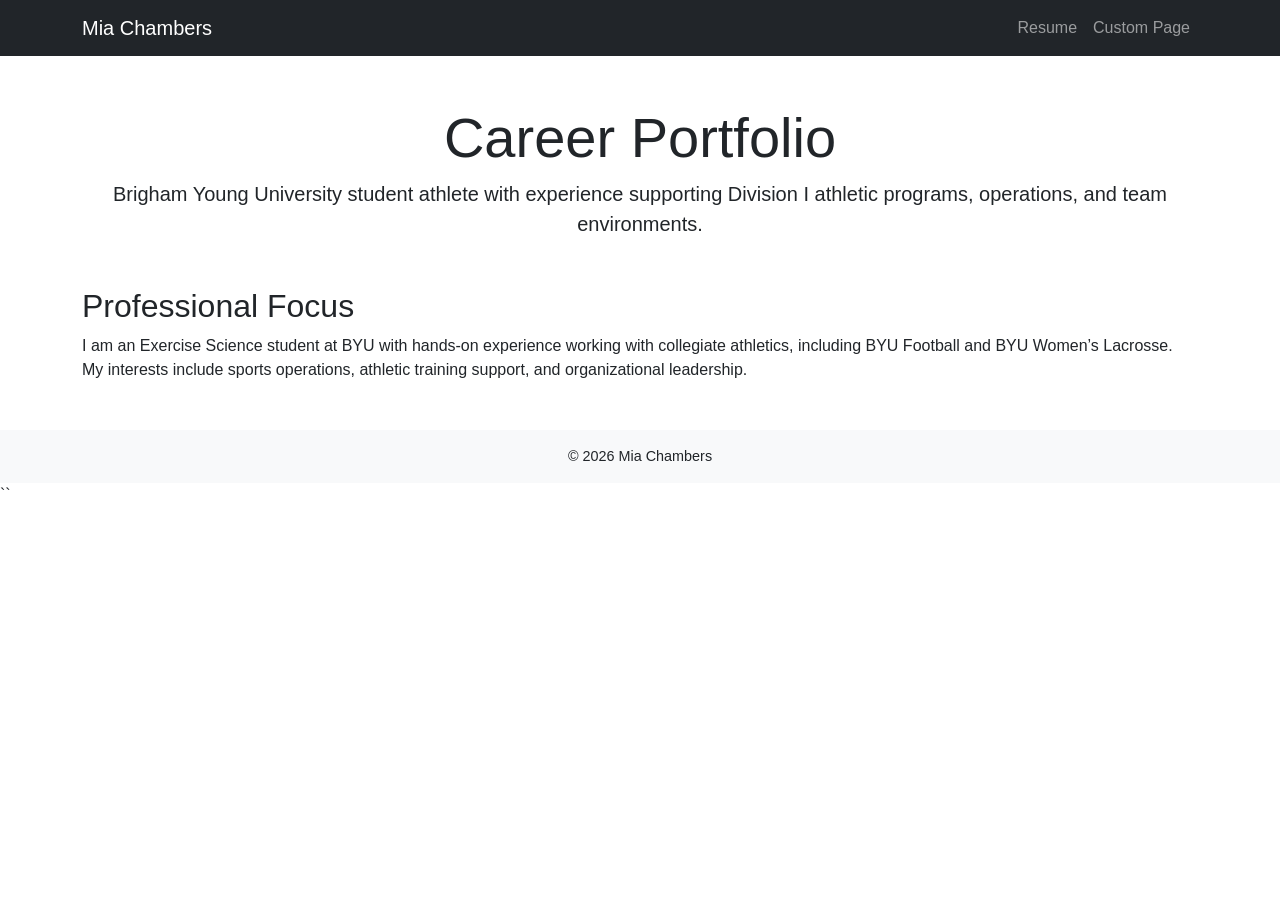
<file: index.html>
<!DOCTYPE html>
<html lang="en">
<head>
<meta charset="UTF-8">
<title>Mia Chambers | Career Portfolio</title>

<!-- Bootstrap -->
<link href="https://cdn.jsdelivr.net/npm/bootstrap@5.3.3/dist/css/bootstrap.min.css" rel="stylesheet">

<!-- Custom CSS -->
<link rel="stylesheet" href="css/main.css">
</head>

<body>

<nav class="navbar navbar-expand-lg navbar-dark bg-dark">
<div class="container">
<a class="navbar-brand" href="index.html">Mia Chambers</a>
<div class="navbar-nav">
<a class="nav-link" href="resume.html">Resume</a>
<a class="nav-link" href="blank/blankpage.html">Custom Page</a>
</div>
</div>
</nav>

<header class="container my-5">
<h1 class="display-4">Career Portfolio</h1>
<p class="lead">
Brigham Young University student athlete with experience supporting
Division I athletic programs, operations, and team environments.
</p>
</header>

<section class="container">
<h2>Professional Focus</h2>
<p>
I am an Exercise Science student at BYU with hands‑on experience working
with collegiate athletics, including BYU Football and BYU Women’s Lacrosse.
My interests include sports operations, athletic training support, and
organizational leadership.
</p>
</section>

<footer class="bg-light text-center py-3 mt-5">
© 2026 Mia Chambers
</footer>

</body>
</html>
``
</file>
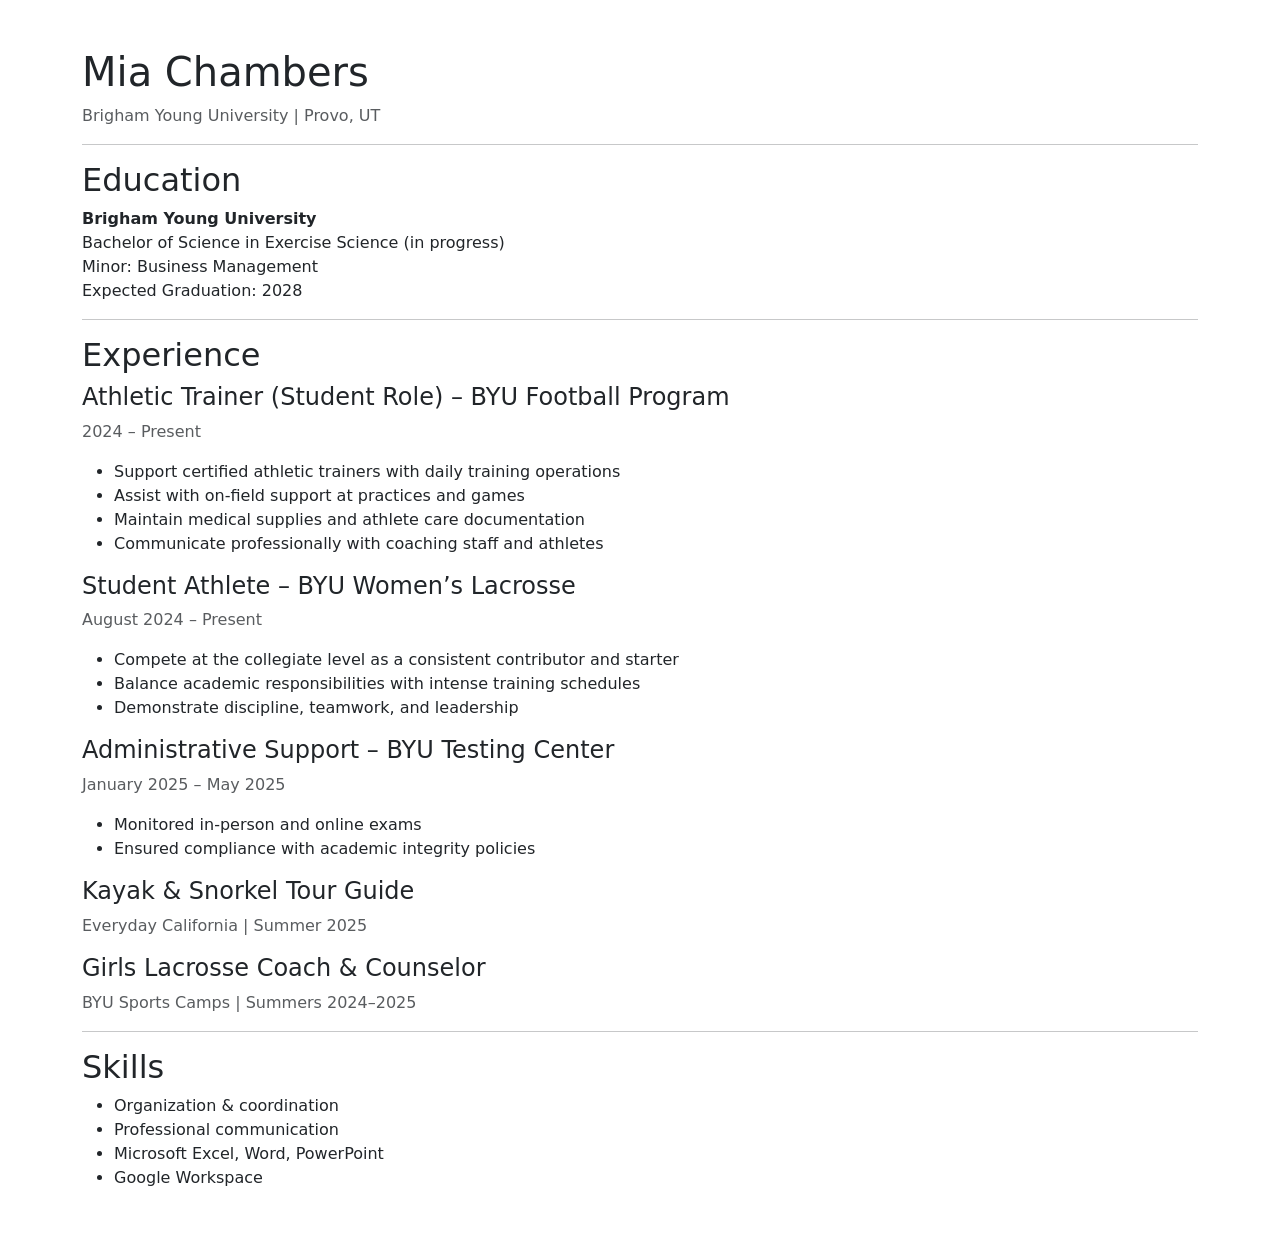
<file: resume.html>
<!DOCTYPE html>
<html lang="en">
<head>
  <meta charset="UTF-8">
  <title>Mia Chambers | Resume</title>
  <link href="https://cdn.jsdelivr.net/npm/bootstrap@5.3.3/dist/css/bootstrap.min.css" rel="stylesheet">
</head>

<body>
<div class="container my-5">

<h1>Mia Chambers</h1>
<p class="text-muted">Brigham Young University | Provo, UT</p>

<hr>

<h2>Education</h2>
<p>
<strong>Brigham Young University</strong><br>
Bachelor of Science in Exercise Science (in progress)<br>
Minor: Business Management<br>
Expected Graduation: 2028
</p>

<hr>

<h2>Experience</h2>

<h4>Athletic Trainer (Student Role) – BYU Football Program</h4>
<p class="text-muted">2024 – Present</p>
<ul>
<li>Support certified athletic trainers with daily training operations</li>
<li>Assist with on‑field support at practices and games</li>
<li>Maintain medical supplies and athlete care documentation</li>
<li>Communicate professionally with coaching staff and athletes</li>
</ul>

<h4>Student Athlete – BYU Women’s Lacrosse</h4>
<p class="text-muted">August 2024 – Present</p>
<ul>
<li>Compete at the collegiate level as a consistent contributor and starter</li>
<li>Balance academic responsibilities with intense training schedules</li>
<li>Demonstrate discipline, teamwork, and leadership</li>
</ul>

<h4>Administrative Support – BYU Testing Center</h4>
<p class="text-muted">January 2025 – May 2025</p>
<ul>
<li>Monitored in‑person and online exams</li>
<li>Ensured compliance with academic integrity policies</li>
</ul>

<h4>Kayak & Snorkel Tour Guide</h4>
<p class="text-muted">Everyday California | Summer 2025</p>

<h4>Girls Lacrosse Coach & Counselor</h4>
<p class="text-muted">BYU Sports Camps | Summers 2024–2025</p>

<hr>

<h2>Skills</h2>
<ul>
<li>Organization & coordination</li>
<li>Professional communication</li>
<li>Microsoft Excel, Word, PowerPoint</li>
<li>Google Workspace</li>
</ul>

</div>
</body>
</html>
</file>
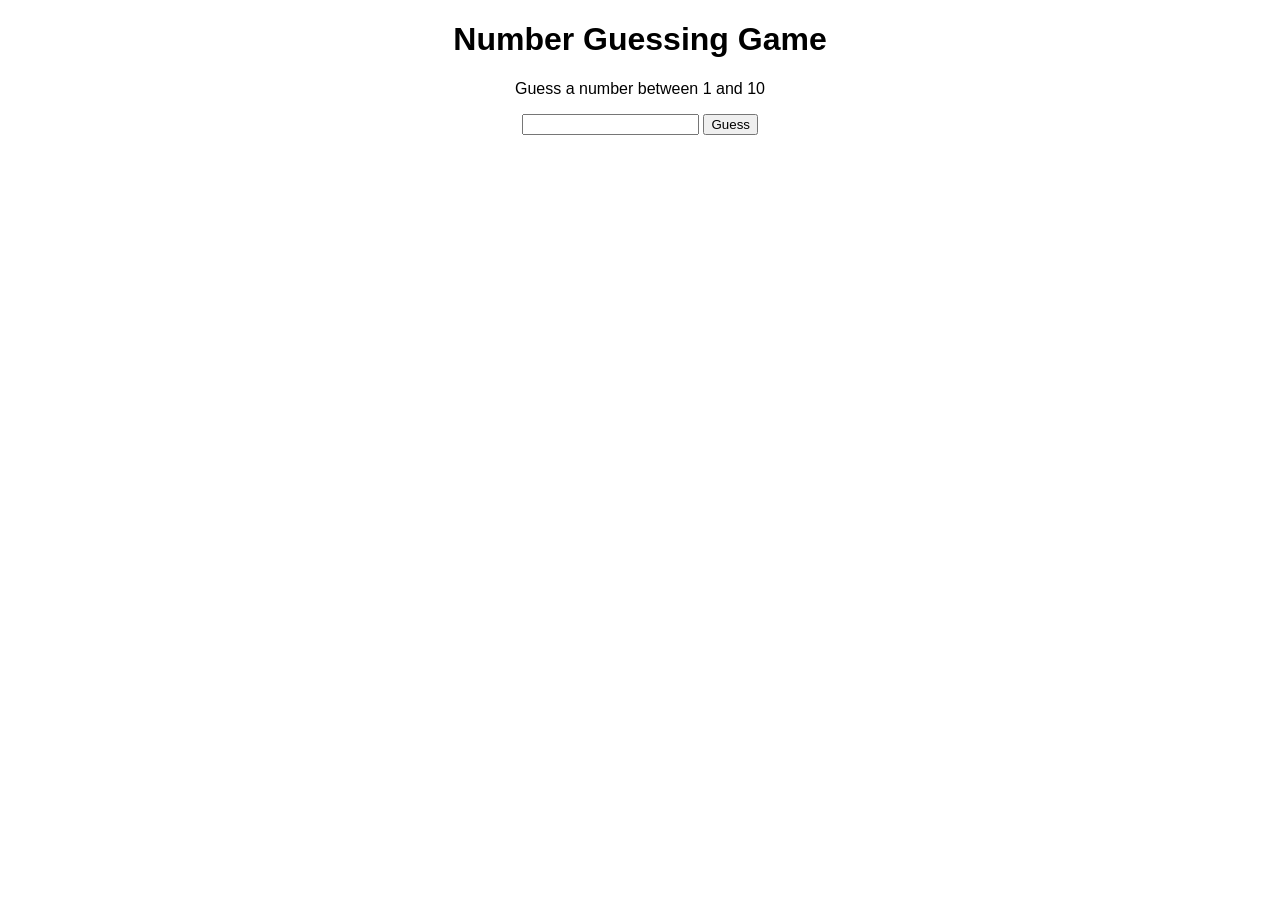
<file: app/app.html>
<!DOCTYPE html>
<html lang="en">
<head>
<meta charset="UTF-8">
<title>Number Guessing Game</title>

<style>
body {
font-family: Arial;
text-align: center;
}
</style>
</head>

<body>

<h1>Number Guessing Game</h1>
<p>Guess a number between 1 and 10</p>

<input id="guess" type="number">
<button onclick="checkGuess()">Guess</button>

<p id="result"></p>

<script>
const number = Math.floor(Math.random() * 10) + 1;

function checkGuess() {
const guess = document.getElementById("guess").value;
document.getElementById("result").innerText =
guess == number ? "Correct!" : "Try again!";
}
</script>

</body>
</html>
</file>
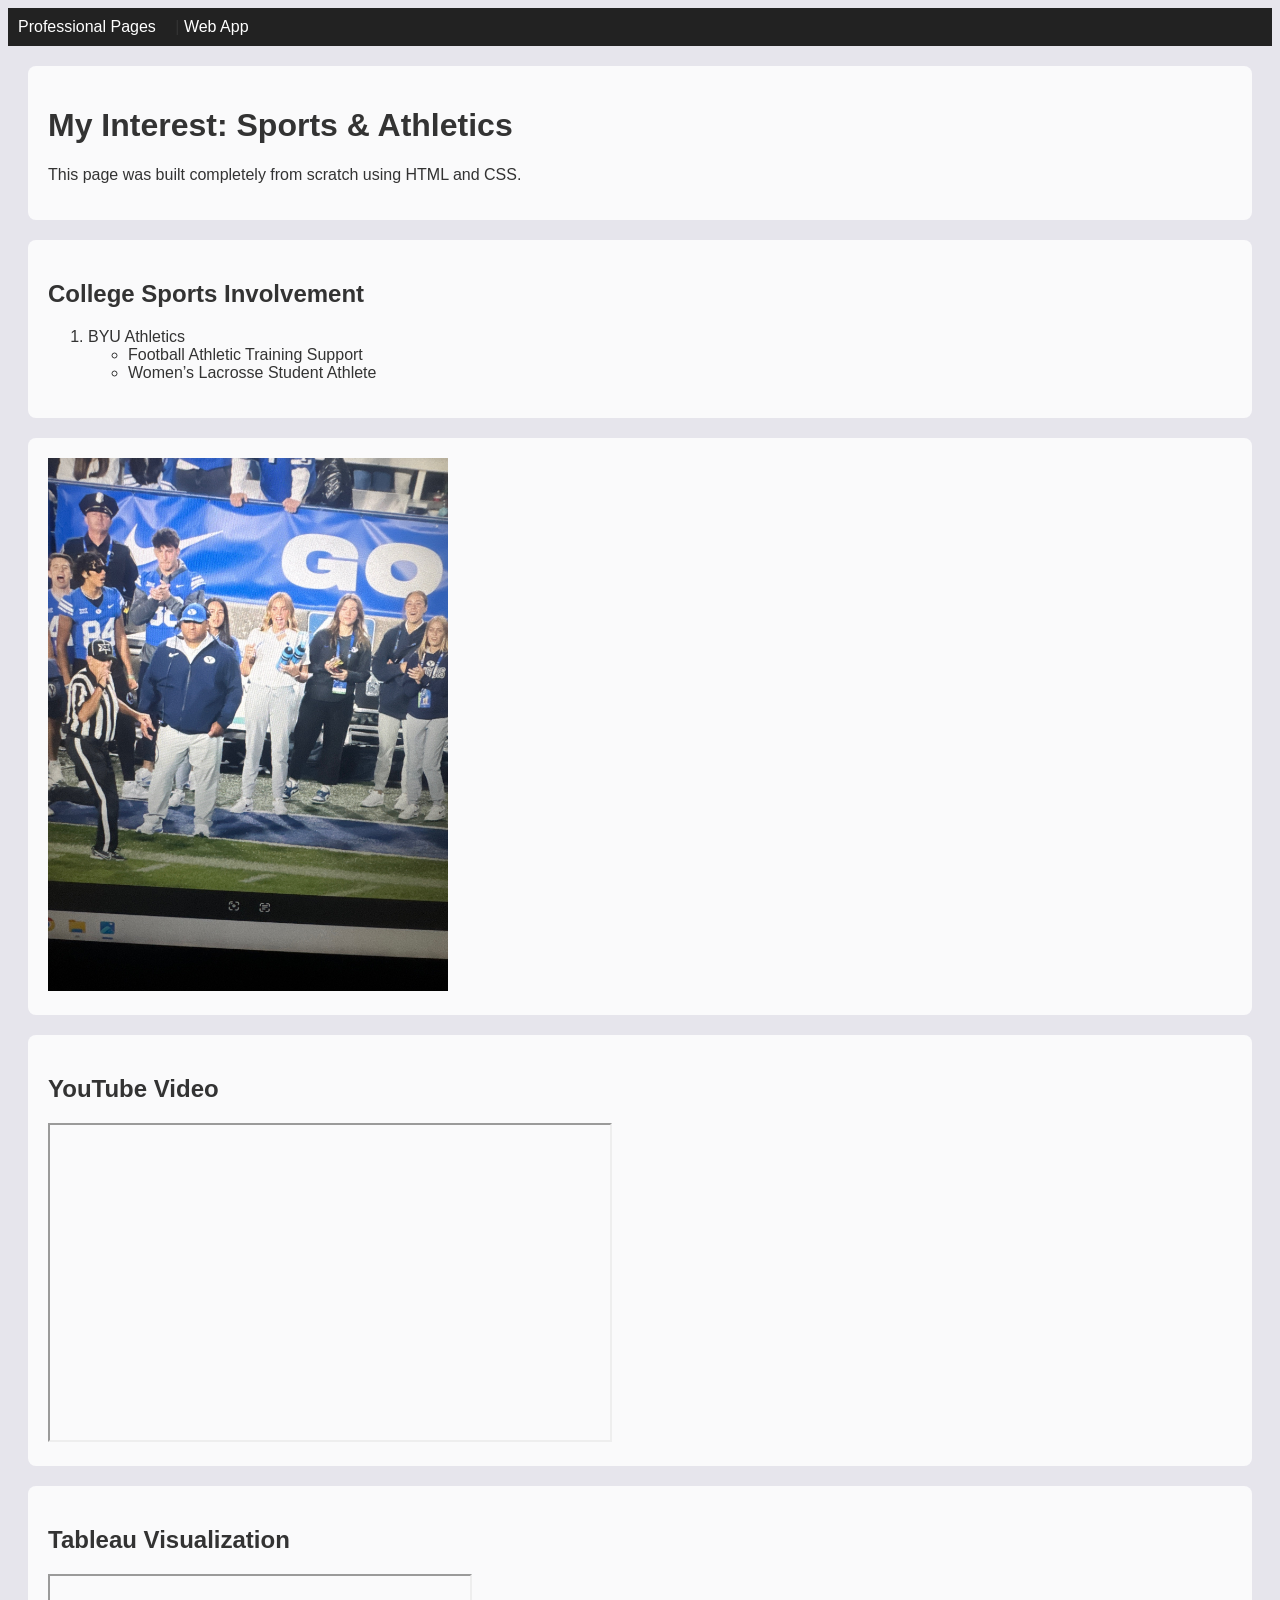
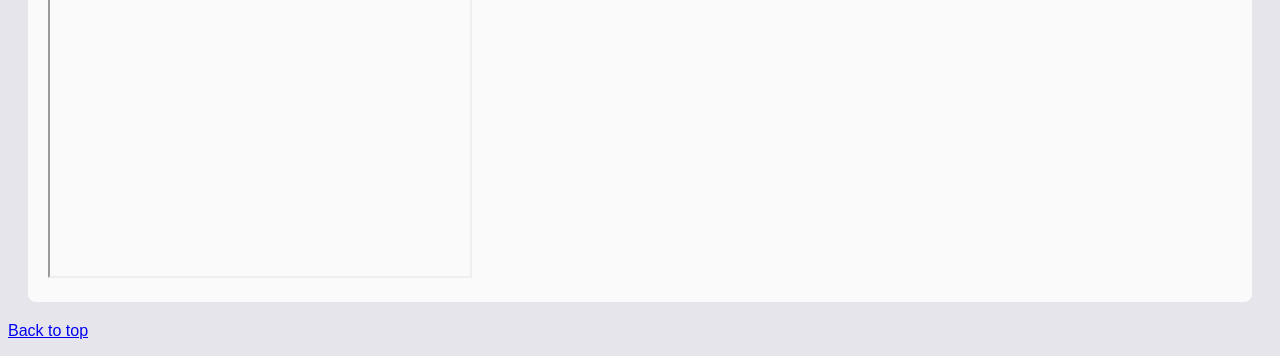
<file: blank/blankpage.html>
<!DOCTYPE html>
<html lang="en">
<head>
<meta charset="UTF-8">
<title>Started Blank Page</title>
<link rel="stylesheet" href="blankpage.css">
</head>

<body>

<a id="top"></a>

<nav>
<a href="../index.html">Professional Pages</a> |
<a href="../app/app.html">Web App</a>
</nav>

<div class="section">
<h1>My Interest: Sports & Athletics</h1>
<p>This page was built completely from scratch using HTML and CSS.</p>
</div>

<div class="section">
<h2>College Sports Involvement</h2>
<ol>
<li>BYU Athletics
<ul>
<li>Football Athletic Training Support</li>
<li>Women’s Lacrosse Student Athlete</li>
</ul>
</li>
</ol>
</div>

<div class="section">
<img src="../assets/images/IMG_3436.JPG" alt="At Work At Football" width="400">
</div>

<div class="section">
<h2>YouTube Video</h2>
<iframe width="560" height="315"
src="https://www.youtube.com/embed/2MyubjnPNsU"
title="YouTube video player
frameborder="0"
allow="accelerometer; autoplay; clipboard-write; encrypted-media; gyroscope; picture-in-picture; web-share"
allowfullscreen>
</iframe>
</div>

<div class="section">
<h2>Tableau Visualization</h2>
<iframe src="https://public.tableau.com/views/RegionalSampleWorkbook/Storms?:showVizHome=no&:embed=true"
width="420" height="300">
</iframe>
</div>

<p><a href="#top">Back to top</a></p>

</body>
</html>
</file>
<file: css/main.css>
body {
    font-family: Arial, sans-serif
}

header {
    text-align: center;
}

footer {
    font-size: 0.9rem;
}
</file>
<file: blank/blankpage.css>
body {
background-color: #10034e1a;
font-family: Helvetica, Arial, sans-serif;
color: #333;
}

nav {
background-color: #222;
padding: 10px;
}

nav a {
color: white;
margin-right: 15px;
text-decoration: none;
}

.section {
background-color: rgba(255, 255, 255, 0.816);
padding: 20px;
margin: 20px;
border-radius: 8px;
}
</file>
